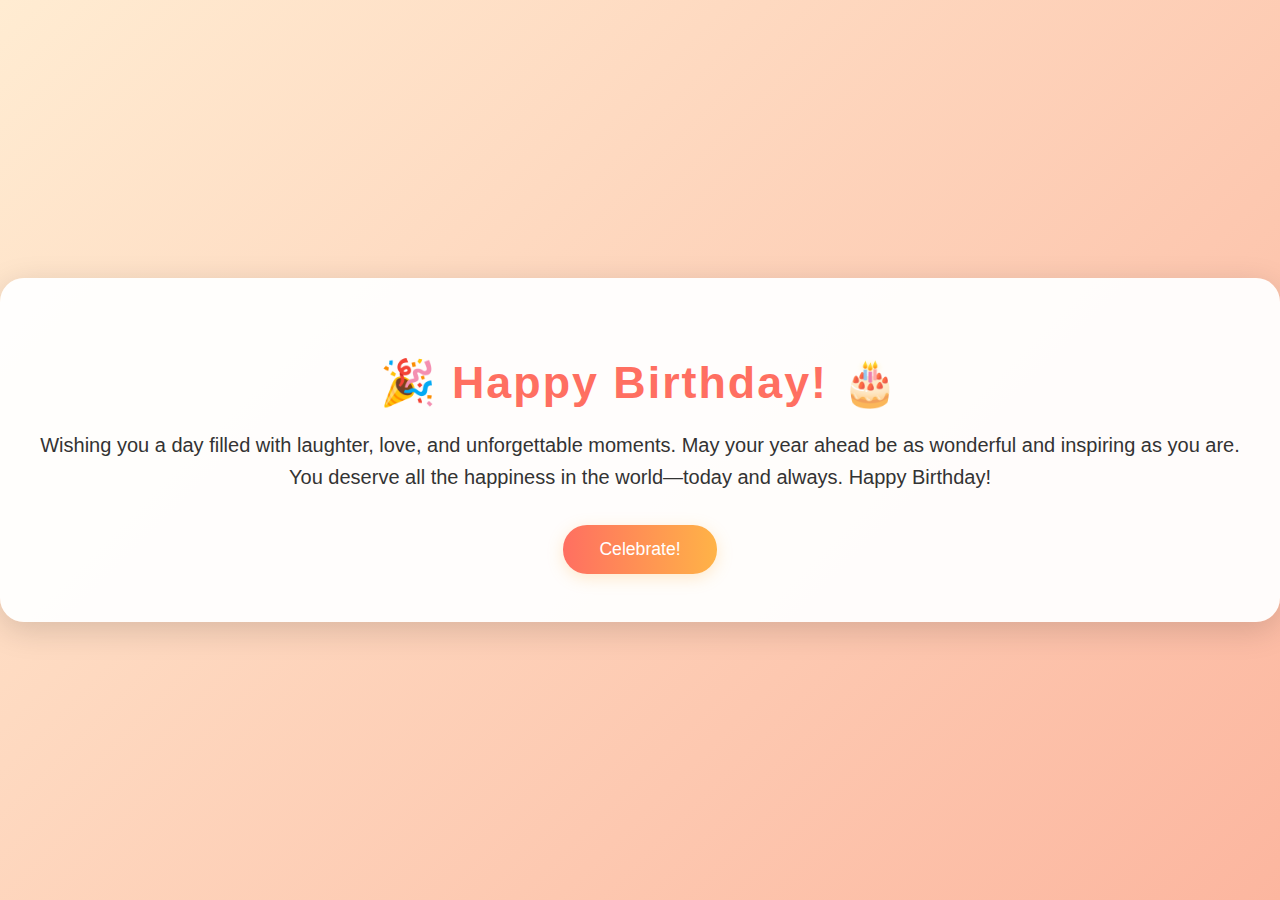
<file: index.html>
<!DOCTYPE html>
<html lang="en">
<head>
    <meta charset="UTF-8">
    <meta name="viewport" content="width=device-width, initial-scale=1.0">
    <title>Happy Birthday!</title>
    <link rel="stylesheet" href="styles.css">
</head>
<body>
    <div class="container">
        <h1>🎉 Happy Birthday! 🎂</h1>
        <p class="heartfelt">Wishing you a day filled with laughter, love, and unforgettable moments. May your year ahead be as wonderful and inspiring as you are. You deserve all the happiness in the world—today and always. Happy Birthday!</p>
        <button id="celebrateBtn">Celebrate!</button>
        <canvas id="confetti-canvas"></canvas>
    </div>
    <script src="script.js"></script>
</body>
</html>
</file>
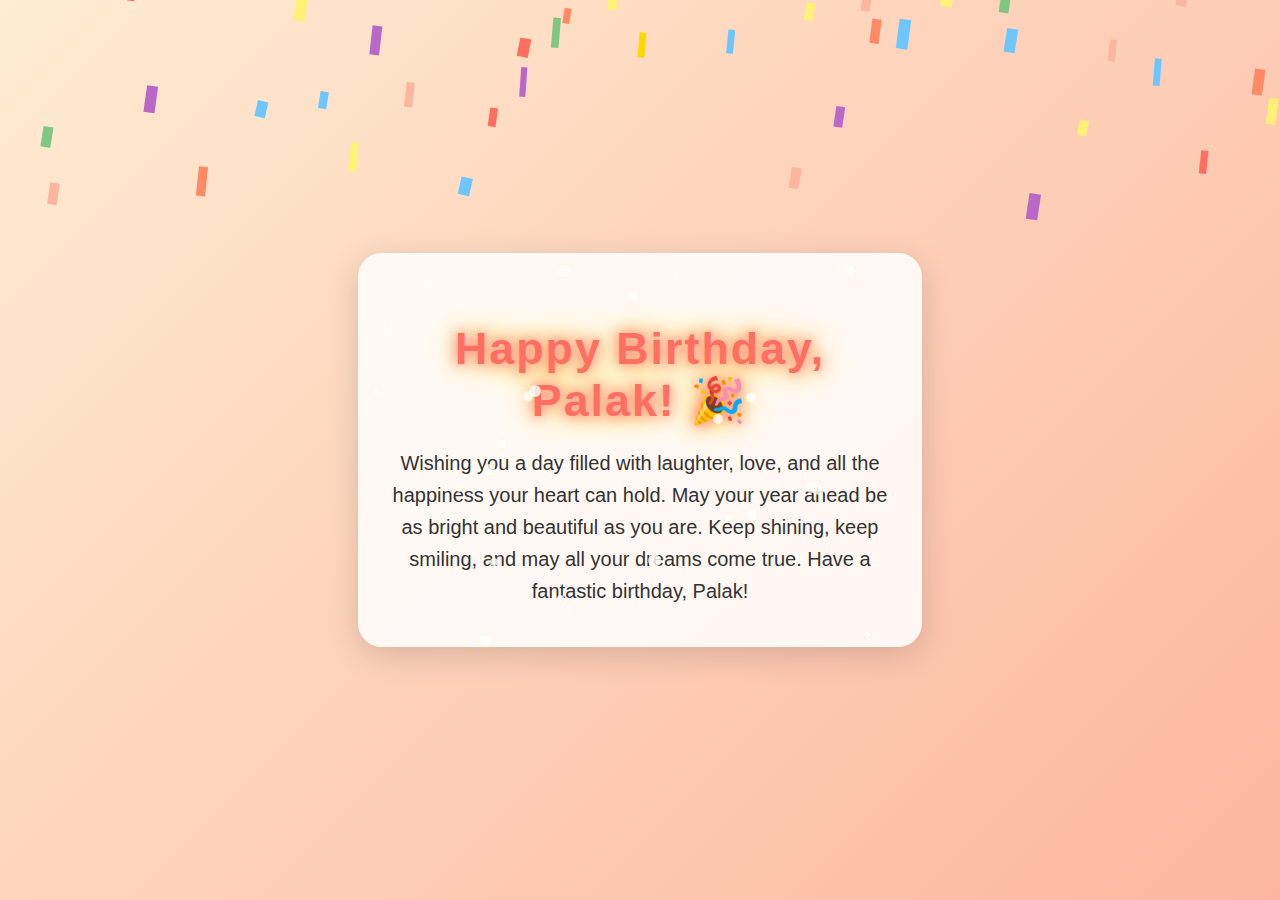
<file: birthday_wish_palak.html>
<!DOCTYPE html>
<html lang="en">
<head>
  <meta charset="UTF-8">
  <meta name="viewport" content="width=device-width, initial-scale=1.0">
  <title>Happy Birthday Palak!</title>
  <style>
    body {
      margin: 0;
      padding: 0;
      min-height: 100vh;
      background: linear-gradient(135deg, #ffecd2 0%, #fcb69f 100%);
      display: flex;
      flex-direction: column;
      align-items: center;
      justify-content: center;
      overflow: hidden;
      font-family: 'Segoe UI', 'Arial', sans-serif;
    }
    .wish-container {
      background: rgba(255,255,255,0.85);
      border-radius: 24px;
      box-shadow: 0 8px 32px rgba(0,0,0,0.15);
      padding: 40px 32px;
      text-align: center;
      max-width: 500px;
      z-index: 1;
      position: relative;
      animation: fadeIn 2s;
    }
    h1 {
      font-size: 2.8rem;
      color: #ff6f61;
      margin-bottom: 16px;
      letter-spacing: 2px;
      animation: popIn 1.2s cubic-bezier(.68,-0.55,.27,1.55);
      /* Glowing effect */
      text-shadow: 0 0 8px #ffb199, 0 0 16px #ff6f61, 0 0 32px #ffd700;
    }
    p {
      font-size: 1.25rem;
      color: #333;
      margin-bottom: 0;
      line-height: 1.6;
      animation: fadeInText 2.5s;
    }
    @keyframes fadeIn {
      from { opacity: 0; transform: translateY(40px); }
      to { opacity: 1; transform: translateY(0); }
    }
    @keyframes popIn {
      0% { transform: scale(0.7); opacity: 0; }
      80% { transform: scale(1.1); opacity: 1; }
      100% { transform: scale(1); }
    }
    @keyframes fadeInText {
      from { opacity: 0; }
      to { opacity: 1; }
    }
    /* Confetti styles */
    .confetti {
      position: fixed;
      top: 0;
      left: 0;
      width: 100vw;
      height: 100vh;
      pointer-events: none;
      z-index: 10;
    }
    /* Sparkling stars */
    .stars {
      position: absolute;
      top: 0; left: 0; right: 0; bottom: 0;
      pointer-events: none;
      z-index: 2;
    }
    .star {
      position: absolute;
      width: 8px;
      height: 8px;
      background: radial-gradient(circle, #fff 60%, #ffd700 100%);
      border-radius: 50%;
      opacity: 0.8;
      animation: twinkle 2s infinite;
    }
    @keyframes twinkle {
      0%, 100% { opacity: 0.8; transform: scale(1); }
      50% { opacity: 0.2; transform: scale(1.4); }
    }
    /* Balloons */
    .balloon {
      position: fixed;
      bottom: -120px;
      width: 60px;
      height: 80px;
      z-index: 5;
      pointer-events: none;
      animation: floatUp 8s linear infinite;
    }
    .balloon .string {
      position: absolute;
      left: 50%;
      top: 70px;
      width: 2px;
      height: 40px;
      background: #aaa;
      transform: translateX(-50%);
      border-radius: 2px;
    }
    @keyframes floatUp {
      0% { transform: translateY(0) scale(1); opacity: 1; }
      90% { opacity: 1; }
      100% { transform: translateY(-110vh) scale(1.05); opacity: 0; }
    }
  </style>
</head>
<body>
  <canvas class="confetti"></canvas>
  <div class="wish-container" style="position:relative;">
    <div class="stars"></div>
    <h1>Happy Birthday, Palak! 🎉</h1>
    <p>
      Wishing you a day filled with laughter, love, and all the happiness your heart can hold. May your year ahead be as bright and beautiful as you are. Keep shining, keep smiling, and may all your dreams come true. Have a fantastic birthday, Palak!
    </p>
  </div>
  <!-- Balloons will be added dynamically -->
  <script>
    // Confetti animation
    const canvas = document.querySelector('.confetti');
    const ctx = canvas.getContext('2d');
    let W = window.innerWidth;
    let H = window.innerHeight;
    canvas.width = W;
    canvas.height = H;

    const confettiColors = [
      '#ff6f61', '#fcb69f', '#ffd700', '#6ec6ff', '#81c784', '#ba68c8', '#fff176', '#ff8a65'
    ];
    const confettiCount = 180;
    const confetti = [];

    function randomRange(a, b) {
      return Math.random() * (b - a) + a;
    }

    function Confetto() {
      this.x = randomRange(0, W);
      this.y = randomRange(-H, 0);
      this.r = randomRange(6, 12);
      this.d = randomRange(15, 30);
      this.color = confettiColors[Math.floor(Math.random() * confettiColors.length)];
      this.tilt = randomRange(-10, 10);
      this.tiltAngleIncremental = randomRange(0.05, 0.12);
      this.tiltAngle = 0;
      this.speed = randomRange(2, 5);
    }

    for (let i = 0; i < confettiCount; i++) {
      confetti.push(new Confetto());
    }

    function drawConfetti() {
      ctx.clearRect(0, 0, W, H);
      for (let i = 0; i < confetti.length; i++) {
        let c = confetti[i];
        ctx.beginPath();
        ctx.lineWidth = c.r;
        ctx.strokeStyle = c.color;
        ctx.moveTo(c.x + c.tilt + c.r / 3, c.y);
        ctx.lineTo(c.x + c.tilt, c.y + c.d);
        ctx.stroke();
      }
      updateConfetti();
    }

    function updateConfetti() {
      for (let i = 0; i < confetti.length; i++) {
        let c = confetti[i];
        c.y += c.speed;
        c.tiltAngle += c.tiltAngleIncremental;
        c.tilt = Math.sin(c.tiltAngle) * 15;
        if (c.y > H) {
          c.x = randomRange(0, W);
          c.y = randomRange(-20, 0);
          c.tilt = randomRange(-10, 10);
        }
      }
    }

    function animateConfetti() {
      drawConfetti();
      requestAnimationFrame(animateConfetti);
    }
    animateConfetti();

    window.addEventListener('resize', () => {
      W = window.innerWidth;
      H = window.innerHeight;
      canvas.width = W;
      canvas.height = H;
    });

    // Sparkling stars effect
    const starsContainer = document.querySelector('.stars');
    function createStar() {
      const star = document.createElement('div');
      star.className = 'star';
      star.style.top = Math.random() * 100 + '%';
      star.style.left = Math.random() * 100 + '%';
      star.style.animationDelay = (Math.random() * 2) + 's';
      star.style.width = star.style.height = (6 + Math.random() * 8) + 'px';
      starsContainer.appendChild(star);
    }
    for (let i = 0; i < 24; i++) createStar();

    // Animated balloons
    const balloonColors = ['#ff6f61', '#ffd700', '#81c784', '#6ec6ff', '#ba68c8', '#ff8a65'];
    function createBalloon() {
      const balloon = document.createElement('div');
      balloon.className = 'balloon';
      const color = balloonColors[Math.floor(Math.random() * balloonColors.length)];
      balloon.style.left = Math.random() * 90 + 'vw';
      balloon.style.animationDuration = (7 + Math.random() * 3) + 's';
      balloon.innerHTML = `<svg width="60" height="80"><ellipse cx="30" cy="40" rx="28" ry="36" fill="${color}"/><ellipse cx="30" cy="70" rx="8" ry="6" fill="#fff" opacity="0.2"/></svg><div class="string"></div>`;
      document.body.appendChild(balloon);
      setTimeout(() => balloon.remove(), 10000);
    }
    setInterval(createBalloon, 900);
    // Create a few balloons at start
    for (let i = 0; i < 6; i++) setTimeout(createBalloon, i * 400);
  </script>
</body>
</html>
</file>
<file: styles.css>
body {
    margin: 0;
    padding: 0;
    min-height: 100vh;
    background: linear-gradient(135deg, #ffecd2 0%, #fcb69f 100%);
    display: flex;
    align-items: center;
    justify-content: center;
    font-family: 'Segoe UI', 'Arial', sans-serif;
}

.container {
    background: rgba(255,255,255,0.95);
    border-radius: 24px;
    box-shadow: 0 8px 32px rgba(0,0,0,0.15);
    padding: 48px 32px;
    text-align: center;
    position: relative;
    z-index: 2;
    animation: popIn 1s cubic-bezier(.68,-0.55,.27,1.55);
}

@keyframes popIn {
    0% { transform: scale(0.7); opacity: 0; }
    100% { transform: scale(1); opacity: 1; }
}

h1 {
    font-size: 2.8rem;
    color: #ff6f61;
    margin-bottom: 16px;
    letter-spacing: 2px;
    text-shadow: 0 2px 8px #fff3;
}

.heartfelt {
    font-size: 1.25rem;
    color: #333;
    margin-bottom: 32px;
    line-height: 1.6;
    animation: fadeIn 2s;
}

@keyframes fadeIn {
    from { opacity: 0; }
    to { opacity: 1; }
}

#celebrateBtn {
    background: linear-gradient(90deg, #ff6f61, #ffb347);
    color: #fff;
    border: none;
    border-radius: 24px;
    padding: 14px 36px;
    font-size: 1.1rem;
    cursor: pointer;
    box-shadow: 0 4px 16px #ffb34744;
    transition: transform 0.2s, box-shadow 0.2s;
}
#celebrateBtn:hover {
    transform: scale(1.08);
    box-shadow: 0 8px 32px #ffb34766;
}

#confetti-canvas {
    position: fixed;
    top: 0;
    left: 0;
    width: 100vw;
    height: 100vh;
    pointer-events: none;
    z-index: 1;
}
</file>
